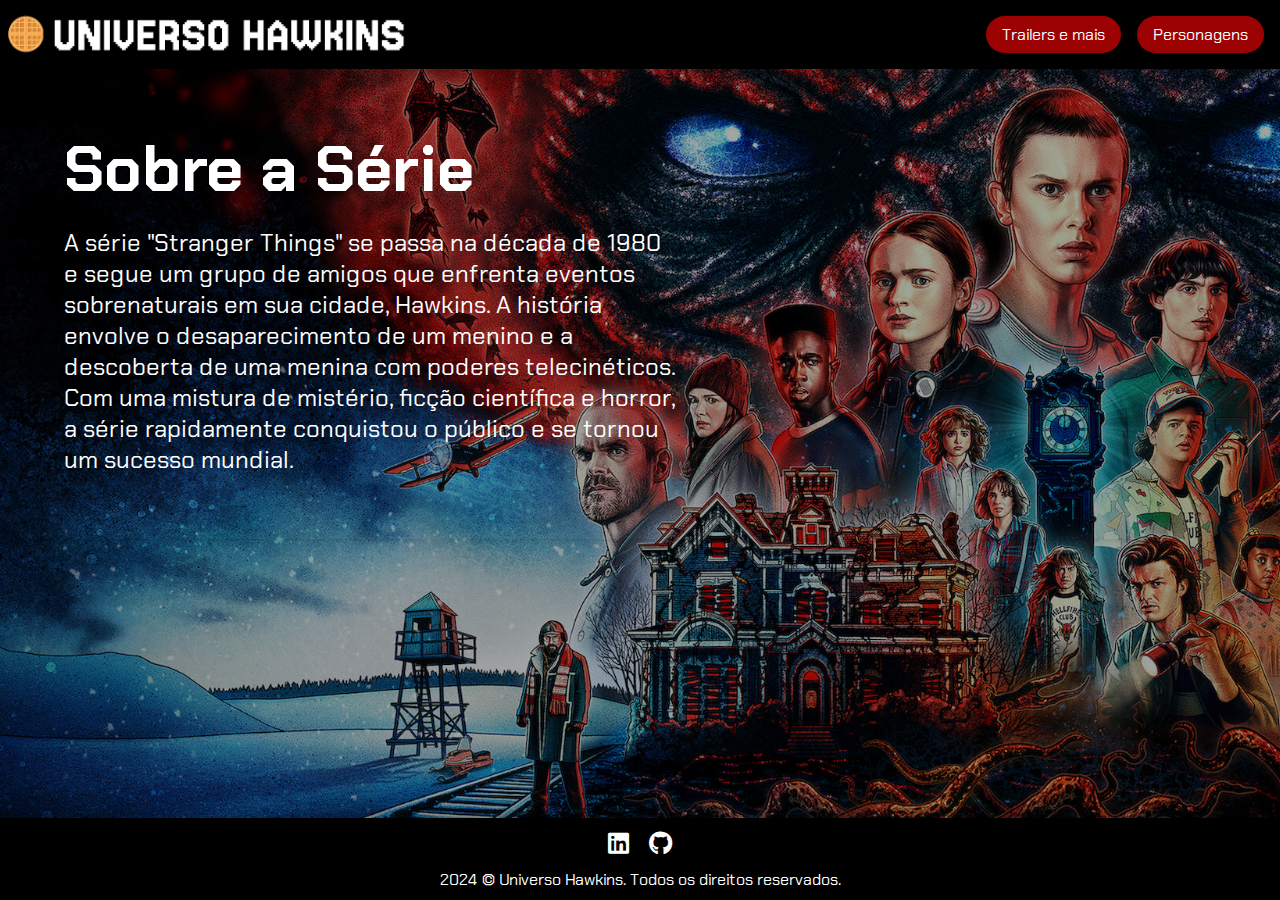
<file: index.html>
<!DOCTYPE html>
<html lang="pt-br">

<head>
    <meta charset="UTF-8">
    <meta name="viewport" content="width=device-width, initial-scale=1.0">
    <link rel="stylesheet" href="styles.css">
    <title>Universo Hawkins</title>
    <link rel="icon" type="image/jpg" href="img/wicon.png">
    <link rel="stylesheet" href="https://cdnjs.cloudflare.com/ajax/libs/font-awesome/6.0.0-beta3/css/all.min.css">
</head>

<body>
    <div class="overlay"></div>
    <header>
        <img src="img/logo.png" alt="Logo Stranger Things">
        <section id="button-container">
            <a href="trailers.html" class="button">Trailers e mais</a>
            <a href="personagens.html" class="button">Personagens</a>
        </section>
    </header>
    <main>
       <!-- Seção sobre a série -->
       <section id="sobre-serie">
           <h2>Sobre a Série</h2>
           <div class="sobre-conteudo">
               <div class="sobre-texto">
                   <p>A série "Stranger Things" se passa na década de 1980 e segue um grupo de amigos que enfrenta eventos sobrenaturais em sua cidade, Hawkins. A história envolve o desaparecimento de um menino e a descoberta de uma menina com poderes telecinéticos.</p>
                   <p>Com uma mistura de mistério, ficção científica e horror, a série rapidamente conquistou o público e se tornou um sucesso mundial.</p>
               </div>
           </div>
       </section>
    </main>
    <footer>
        <section id="footer-content">
            <div class="footer-left">
                <a href="https://www.linkedin.com/in/marialeticiamdrs" target="_blank" class="footer-icon">
                    <i class="fab fa-linkedin"></i>
                </a>
                <a href="https://github.com/mariamdrs0" target="_blank" class="footer-icon">
                    <i class="fab fa-github"></i>
                </a>
            </div>
            <div class="footer-text">
                2024 &copy Universo Hawkins. Todos os direitos reservados.
            </div>
        </section>
    </footer>    
    <script src="dados.js"></script>
    <script src="app.js"></script>
</body>

</html>
</file>
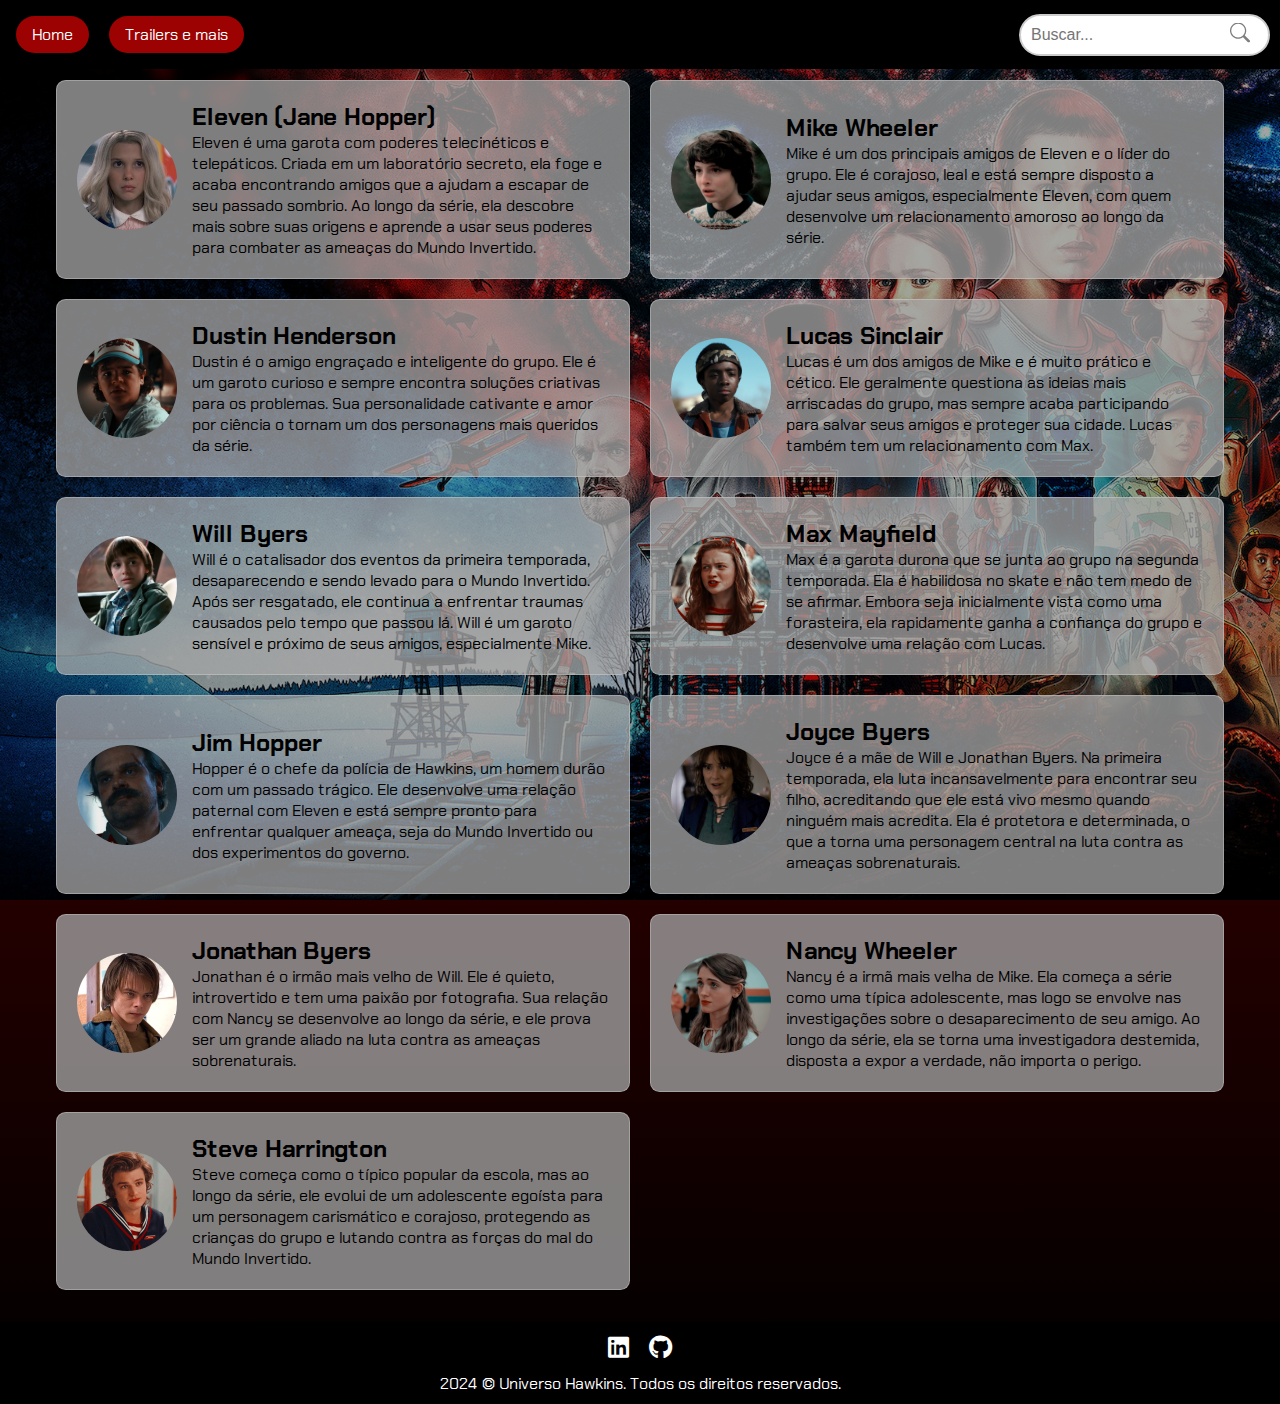
<file: personagens.html>
<!DOCTYPE html>
<html lang="pt-br">

<head>
    <meta charset="UTF-8">
    <meta name="viewport" content="width=device-width, initial-scale=1.0">
    <link rel="stylesheet" href="styles.css">
    <title>Personagens - Universo Hawkins</title>
    <link rel="icon" type="image/jpg" href="img/icon.jpg">
    <link rel="stylesheet" href="https://cdnjs.cloudflare.com/ajax/libs/font-awesome/6.0.0-beta3/css/all.min.css">
</head>

<body>
    <div class="overlay"></div>
    <header>
        <div class="header-content">
            <div class="search-bar">
                <input type="text" id="search" placeholder="Buscar...">
                <span class="search-icon">
                    <img src="img/search.svg" alt="Buscar">
                </span>
            </div>
            <section id="button">
                <a href="index.html" class="button">Home</a> 
                <a href="trailers.html" class="button">Trailers e mais</a>
            </section>
        </div>
    </header>
    <main>
        <section id="personagens">
            <!-- Os cards dos personagens serão inseridos aqui pelo JavaScript -->
        </section>
        <section id="resultados-pesquisa">
            <!-- Os resultados da pesquisa serão exibidos aqui -->
        </section>
    </main>    
    <footer>
        <section id="footer-content">
            <div class="footer-left">
                <a href="https://www.linkedin.com/in/marialeticiamdrs" target="_blank" class="footer-icon">
                    <i class="fab fa-linkedin"></i>
                </a>
                <a href="https://github.com/marialeticiamdrs" target="_blank" class="footer-icon">
                    <i class="fab fa-github"></i>
                </a>
            </div>
            <div class="footer-text">
                2024 &copy Universo Hawkins. Todos os direitos reservados.
            </div>
        </section>
    </footer>    
    <script src="dados.js"></script>
    <script src="app.js"></script>
</body>

</html>
</file>
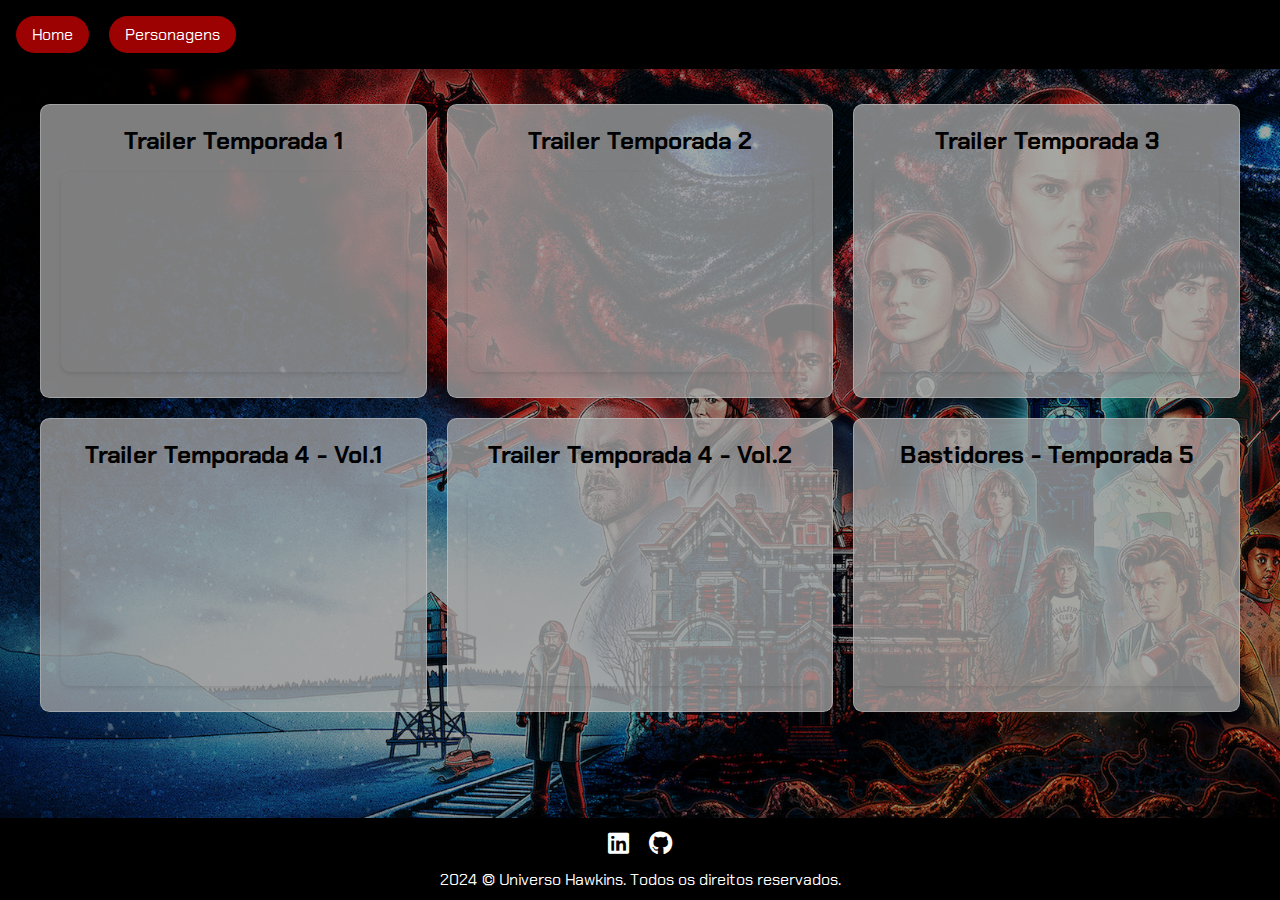
<file: trailers.html>
<!DOCTYPE html>
<html lang="pt-br">

<head>
    <meta charset="UTF-8">
    <meta name="viewport" content="width=device-width, initial-scale=1.0">
    <link rel="stylesheet" href="styles.css">
    <title>Trailers - Universo Hawkins</title>
    <link rel="icon" type="image/jpg" href="img/icon.jpg">
    <link rel="stylesheet" href="https://cdnjs.cloudflare.com/ajax/libs/font-awesome/6.0.0-beta3/css/all.min.css">
</head>

<body class="index-page">
    <div class="overlay"></div>
    <header>
        <div class="header-content">
            <section id="button">
                <a href="index.html" class="button">Home</a> 
                <a href="personagens.html" class="button">Personagens</a>
            </section>
        </div>
    </header>
    <main>
        <section id="trailers">
            <div class="trailer">
                <h2>Trailer Temporada 1</h2>
                <iframe src="https://www.youtube.com/embed/b9EkMc79ZSU" frameborder="0" allow="accelerometer; autoplay; clipboard-write; encrypted-media; gyroscope; picture-in-picture" allowfullscreen></iframe>
            </div>
            <div class="trailer">
                <h2>Trailer Temporada 2</h2>
                <iframe src="https://www.youtube.com/embed/R1ZXOOLMJ8s" frameborder="0" allow="accelerometer; autoplay; clipboard-write; encrypted-media; gyroscope; picture-in-picture" allowfullscreen></iframe>
            </div>
            <div class="trailer">
                <h2>Trailer Temporada 3</h2>
                <iframe src="https://www.youtube.com/embed/aj0q_KFx9_o?si=qf2CjkfW3u2gG834" frameborder="0" allow="accelerometer; autoplay; clipboard-write; encrypted-media; gyroscope; picture-in-picture" allowfullscreen></iframe>
            </div>            
            <div class="trailer">
                <h2>Trailer Temporada 4 - Vol.1</h2>
                <iframe src="https://www.youtube.com/embed/b6XKRA2DFQI" frameborder="0" allow="accelerometer; autoplay; clipboard-write; encrypted-media; gyroscope; picture-in-picture" allowfullscreen></iframe>
            </div>
            <div class="trailer">
                <h2>Trailer Temporada 4 - Vol.2</h2>
                <iframe src="https://www.youtube.com/embed/otutSrxYpa4" frameborder="0" allow="accelerometer; autoplay; clipboard-write; encrypted-media; gyroscope; picture-in-picture" allowfullscreen></iframe>
            </div>
            <div class="trailer">
                <h2>Bastidores - Temporada 5</h2>
                <iframe src="https://www.youtube.com/embed/VKWVxeTHZgU?si=l-hSkCjJ4-mY60oa" frameborder="0" allow="accelerometer; autoplay; clipboard-write; encrypted-media; gyroscope; picture-in-picture" allowfullscreen></iframe>
            </div>
        </section>        
    </main>
    <footer>
        <section id="footer-content">
            <div class="footer-left">
                <a href="https://www.linkedin.com/in/marialeticiamdrs" target="_blank" class="footer-icon">
                    <i class="fab fa-linkedin"></i>
                </a>
                <a href="https://github.com/marialeticiamdrs" target="_blank" class="footer-icon">
                    <i class="fab fa-github"></i>
                </a>
            </div>
            <div class="footer-text">
                2024 &copy Universo Hawkins. Todos os direitos reservados.
            </div>
        </section>
    </footer>    
</body>

</html>
</file>
<file: styles.css>
/* Importa a fonte Chakra Petch do Google Fonts */
@import url('https://fonts.googleapis.com/css2?family=Chakra+Petch:ital,wght@0,300;0,400;0,500;0,600;0,700;1,300;1,400;1,500;1,600;1,700&display=swap');

/* Estiliza o corpo da página */
* {
    margin: 0;
    box-sizing: border-box;
}

body {
    font-family: "Chakra Petch", sans-serif; /* Define a fonte padrão */
    margin: 0;
    padding: 0;
    display: flex; /* Usa Flexbox para layout */
    flex-direction: column; /* Alinha os itens na vertical */
    min-height: 100vh; /* Garante que o corpo ocupe toda a altura da viewport */
    position: relative;
    overflow-x: hidden; /* Evita rolagem horizontal */
}

/* Adiciona o background da página atrás do gradiente */
body::before {
    content: "";
    position: absolute;
    top: 0;
    left: 0;
    right: 0;
    bottom: 0;
    background: url('img/personagens.jpg') no-repeat center center fixed; /* Ajuste o caminho para sua imagem de background */
    background-size: cover; /* Faz a imagem de fundo cobrir toda a área */
    z-index: -2; /* Coloca a imagem atrás do gradiente e do conteúdo */
}

/* Overlay para efeito de fundo */
.overlay {
    position: absolute;
    top: 0;
    left: 0;
    right: 0;
    bottom: 0;
    background-color: rgba(0, 0, 0, 0.353); /* Define a cor de fundo e a transparência */
    z-index: -1; /* Mantém a camada de transparência atrás do conteúdo */
}

/* Gradiente de fundo, que deve ficar sobre a imagem de background */
body {
    background: linear-gradient(to bottom, #9c0202, #000000); /* Gradiente de vermelho para preto */
    z-index: -1; /* Mantém o gradiente atrás do conteúdo, mas sobre a imagem de fundo */
}

/* Estiliza o cabeçalho */
header {
    display: flex;
    align-items: center; /* Alinha a imagem e o título verticalmente no centro */
    justify-content: space-between; /* Espaça a imagem e o container dos botões ao máximo */
    background-color: #000000; /* Cor de fundo do cabeçalho */
    padding: 0.5rem; /* Espaçamento interno do cabeçalho */
    position: fixed; /* Fixa o cabeçalho no topo da página */
    top: 0;
    left: 0;
    width: 100%; /* Faz com que o cabeçalho ocupe toda a largura da página */
    z-index: 1000; /* Garante que o cabeçalho fique acima de outros elementos */
    box-sizing: border-box; /* Inclui o padding e a borda na largura total */
}

header img {
    width: 400px; /* Ajuste o tamanho da imagem conforme necessário */
    height: auto; /* Mantém a proporção da imagem */
    margin-right: 10px; /* Espaçamento entre a imagem e o título */
}

header h1 {
    color: #ffffff; /* Cor do texto do título */
    font-size: 2.5rem; /* Tamanho da fonte do título */
    margin: 0; /* Remove a margem padrão */
    text-align: left; /* Alinha o texto à esquerda */
    flex: 1; /* Faz o título ocupar o espaço restante disponível */
}

/* Estiliza o container dos botões */
#button-container {
    display: flex; /* Usa Flexbox para alinhar os botões */
    justify-content: flex-end; /* Alinha os botões à direita */
    align-items: center; /* Alinha os botões verticalmente no centro */
}

/* Estiliza os botões */
.button {
    display: inline-block;
    padding: 0.5rem 1rem;
    margin: 0.5rem;
    text-decoration: none;
    color: #ffffff;
    background-color: #9c0202; /* Cor de fundo dos botões */
    border-radius: 30px;
    font-size: 1rem;
}

.button:hover {
    background-color: #ca5a5a; /* Cor de fundo ao passar o mouse */
}

/* Estiliza a barra de pesquisa */
.search-bar {
    padding-top: 0; /* Remove o padding superior para ajustar a posição */
    margin: 0; /* Remove as margens */
    position: absolute; /* Posiciona a barra de pesquisa de forma absoluta */
    right: 10px; /* Ajusta a posição da barra de pesquisa a partir da borda direita */
    top: 50%; /* Posiciona a barra de pesquisa verticalmente centralizada no cabeçalho */
    transform: translateY(-50%); /* Centraliza verticalmente */
    display: flex;
    align-items: center; /* Alinha o conteúdo verticalmente */
    width: auto; /* Ajusta a largura da barra de pesquisa conforme o conteúdo */
    max-width: 300px; /* Define uma largura máxima para a barra de pesquisa */
}

.search-bar input {
    padding: 10px 30px 10px 10px; /* Ajusta o padding para espaço para o ícone */
    border: 2px solid #ccc;
    border-radius: 30px; /* Deixa a barra arredondada */
    font-size: 16px;
    outline: none;
    width: 100%;
}

.search-bar .search-icon {
    position: absolute;
    right: 10px; /* Ajusta o ícone para a borda direita da barra de pesquisa */
    top: 50%;
    transform: translateY(-50%);
    cursor: pointer;
    opacity: 0.5;
}

.search-bar .search-icon img {
    width: 20px; /* Ajuste o tamanho do ícone conforme necessário */
    height: 20px;
}

/* Estiliza a seção principal para ocupar o espaço restante */
main {
    padding-top: 3.0rem;
    flex: 1;
}

/* Estiliza a mensagem de nenhum resultado encontrado */
.nenhum-resultado {
    display: flex;
    flex-direction: column;
    align-items: flex-start;
    justify-content: flex-start;
    height: 100%;
    text-align: left;
    color: #ffffff; /* Cor do texto */
    margin-top: 2rem;
}

.nenhum-resultado p {
    font-size: 1.5rem;
    margin: 0;
}

/* Estiliza o rodapé */
footer {
    background-color: #000000; /* Cor de fundo para o footer */
    padding: 10px; /* Espaçamento interno */
    position: relative; /* Garante que o rodapé não sobreponha outros elementos */
    text-align: center; /* Centraliza o conteúdo do footer */
}

#footer-content {
    display: flex; /* Usa flexbox para alinhar itens horizontalmente */
    flex-direction: column; /* Alinha ícones e texto verticalmente */
    align-items: center; /* Alinha verticalmente os itens ao centro */
}

.footer-left {
    display: flex; /* Alinha os ícones horizontalmente */
    margin-bottom: 10px; /* Espaçamento abaixo dos ícones */
}

.footer-icon {
    margin: 0 10px; /* Espaçamento entre os ícones */
    color: white; /* Cor dos ícones */
    font-size: 24px; /* Tamanho dos ícones */
    text-decoration: none; /* Remove o sublinhado dos links */
}

.footer-icon:hover {
    color: #726767; /* Cor ao passar o mouse */
}

.footer-text {
    color: white; /* Cor do texto */
    font-size: 16px; /* Tamanho do texto */
}


/* Estiliza a seção "Sobre a Série" */
#sobre-serie {
    width: 90%;
    max-width: 1200px;
    margin: 1rem 0rem; /* Ajuste a margem para aproximar do lado esquerdo */
    padding: 4rem;
    border-radius: 0.6rem;
    box-shadow: 0 2px 4px rgba(0, 0, 0, 0.1);
}

#sobre-serie h2 {
    font-size: 4rem;
    margin-bottom: 1rem;
    color: #FFFFFF;
    text-align: left; /* Alinha o texto ao centro */
    width: 100%; /* Garante que o h2 ocupe toda a largura disponível */
}

.sobre-conteudo {
    display: flex;
    align-items: center;
    gap: 1rem;
    font-size: 1.5rem;
    color: #FFFFFF;
}

.sobre-texto {
    width: 60%; /* Define a largura do texto (ajustável conforme necessário) */
    text-align: left; /* Alinha o texto à esquerda */
    border-radius: 0.6rem;
}

/* Estiliza a seção de trailers */
#trailers {
    display: grid;
    grid-template-columns: repeat(3, 1fr); /* 3 colunas de largura igual */
    gap: 20px; /* Espaçamento entre os trailers */
    margin: 0 auto; /* Centraliza o grid horizontalmente */
    padding-top: 3.5rem;
    padding-bottom: 3.5rem;
    max-width: 1200px; /* Ajuste a largura máxima conforme necessário */
}

.trailer {
    background-color: #a8a8a8c0;
    border: 0.5px solid #dddddd60;
    padding: 20px;
    text-align: center;
    border-radius: 0.6rem;
}

.trailer h2 {
    font-size: 1.5rem;
    margin-bottom: 1rem;
}

.trailer iframe {
    width: 100%;
    height: 200px; /* Ajuste conforme necessário */
    border-radius: 0.6rem;
    box-shadow: 0 2px 4px rgba(0, 0, 0, 0.1);
}

/* Estiliza a seção de personagens */
#personagens {
    display: grid;
    grid-template-columns: repeat(2, 1fr); /* 2 colunas */
    gap: 20px; /* Espaçamento entre os cards */
    margin: 2rem auto;
    max-width: 1200px;
    padding: 0 1rem; /* Adiciona padding lateral para evitar overflow */
}

/* Estiliza cada card de personagem */
.personagem {
    display: flex; /* Usa Flexbox para alinhamento horizontal */
    align-items: center; /* Alinha verticalmente no centro */
    background-color: #a8a8a8c0;
    border: 0.5px solid #dddddd60;
    padding: 20px;
    border-radius: 0.6rem;
}

.personagem img {
    width: 100px; /* Ajuste o tamanho da imagem conforme necessário */
    height: auto;
    border-radius: 50%;
    margin-right: 15px; /* Espaçamento entre a imagem e o texto */
}

.personagem div {
    flex: 1;
}

/* Estiliza a barra de pesquisa na página de personagens */
#search-container {
    display: flex;
    align-items: center;
    margin-bottom: 1rem; /* Espaçamento abaixo da barra de pesquisa */
}

#search-container input {
    padding: 10px;
    border-radius: 20px;
    border: 2px solid #ccc;
    width: 300px;
    margin-right: 10px; /* Espaçamento entre a barra de pesquisa e o botão */
}

#search-container button {
    padding: 10px 20px;
    border: none;
    border-radius: 20px;
    background-color: #9c0202;
    color: white;
    font-size: 1rem;
    cursor: pointer;
}

/* Media Query para telas menores que 768px (por exemplo, tablets e celulares) */
@media (max-width: 768px) {
    /* Ajusta o layout do cabeçalho para telas menores */
    header {
        flex-direction: column; /* Alinha os itens verticalmente */
        padding: 1rem; /* Ajusta o padding do cabeçalho */
    }

    .header-content {
        flex-direction: column; /* Alinha o conteúdo verticalmente */
        align-items: flex-start; /* Alinha o conteúdo à esquerda */
        width: 100%; /* Garante que o conteúdo ocupe toda a largura disponível */
    }

    header img {
        width: 150px; /* Ajusta o tamanho da imagem do logo */
        margin-bottom: 1rem; /* Adiciona espaço abaixo da imagem */
    }

    header h1 {
        font-size: 1.8rem; /* Reduz o tamanho da fonte do título */
        text-align: center; /* Centraliza o título */
        margin: 0; /* Remove a margem padrão */
    }

    .search-bar {
        width: 100%; /* Ajusta a largura da barra de pesquisa para preencher o espaço disponível */
        margin: 1rem 0; /* Adiciona margem superior e inferior */
        position: relative; /* Define a posição relativa */
    }

    .search-bar input {
        width: calc(100% - 40px); /* Ajusta a largura do campo de pesquisa */
        padding: 10px; /* Ajusta o padding */
    }

    .search-bar .search-icon {
        right: 10px; /* Ajusta a posição do ícone */
    }

    #button-container {
        display: flex; /* Usa Flexbox para o layout dos botões */
        flex-direction: column; /* Alinha os botões verticalmente */
        align-items: center; /* Centraliza os botões */
        width: 100%; /* Garante que o container ocupe toda a largura disponível */
        margin-top: 1rem; /* Adiciona uma margem superior */
    }

    .button {
        margin: 0.5rem 0; /* Adiciona margem superior e inferior aos botões */
        width: 100%; /* Faz com que os botões ocupem toda a largura disponível */
        text-align: center; /* Centraliza o texto dos botões */
    }

    #sobre-serie {
        padding: 2rem; /* Ajusta o padding da seção "Sobre a Série" */
        margin: 8rem 0; /* Ajusta a margem para se aproximar da borda esquerda */
    }

    .sobre-conteudo {
        flex-direction: column; /* Alinha o conteúdo verticalmente em telas menores */
    }

    .sobre-texto {
        width: 100%; /* Ajusta a largura do texto para ocupar toda a largura disponível */
    }

    #trailers {
        margin: 4rem 0;
        grid-template-columns: 1fr; /* Exibe os trailers em uma coluna em telas menores */
    }

    #personagens {
        margin: 12rem 0;
        grid-template-columns: 1fr; /* Exibe os personagens em uma coluna em telas menores */
    }

    .personagem img {
        width: 80px; /* Reduz o tamanho da imagem dos personagens para telas menores */
    }

    /* Estilo adicional para footer em dispositivos móveis */
    .footer-left {
        flex-direction: column; /* Alinha ícones verticalmente */
    }
}
</file>
